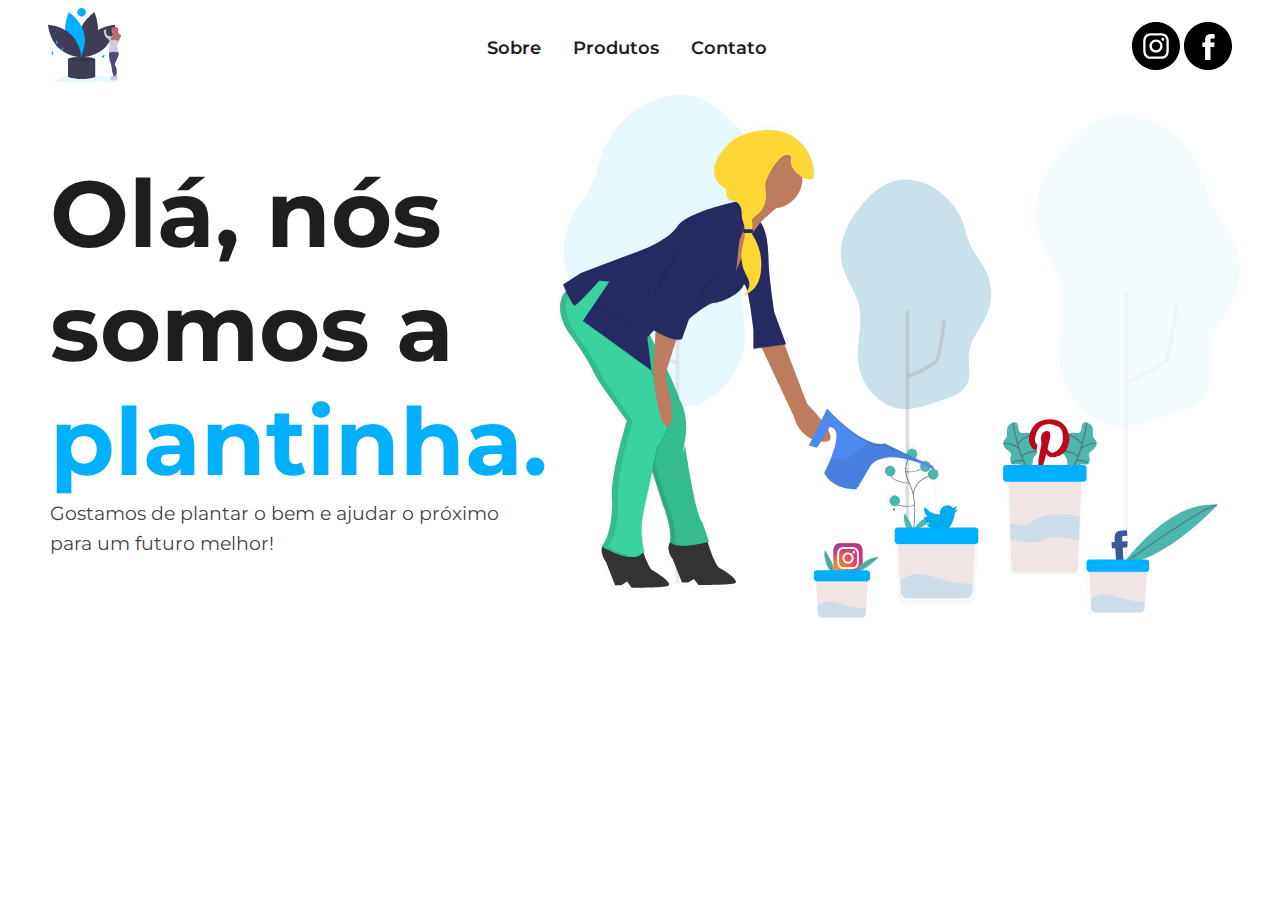
<file: index.html>
<!DOCTYPE html>
<html lang="pt-BR">

<head>
	<meta charset="UTF-8">
	<meta name="author" content="Fernando Unger">
	<meta name="description" content="Gostamos de plantar o bem e ajudar o próximo para um futuro melhor!">
	<meta name="viewport" content="width=device-width, initial-scale=1.0">
	<link rel="preconnect" href="https://fonts.googleapis.com">
	<link rel="preconnect" href="https://fonts.gstatic.com" crossorigin>
	<link href="https://fonts.googleapis.com/css2?family=Montserrat:wght@400;600;800&display=swap" rel="stylesheet">
	<link rel="apple-touch-icon" sizes="180x180" href="./assets/img/apple-touch-icon.png">
	<link rel="icon" type="image/png" sizes="32x32" href="./assets/img/favicon-32x32.png">
	<link rel="icon" type="image/png" sizes="16x16" href="./assets/img/favicon-16x16.png">
	<link rel="stylesheet" href="./assets/CSS/style.css">
	<link rel="stylesheet" href="./assets/CSS/header.css">
	<link rel="stylesheet" href="./assets/CSS/home.css">
	<title>Plantinha</title>
</head>

<body>
	<header class="header">
		<a href="index.html">
			<img src="./assets/img/header/logo.svg" alt="Logo Plantinha">
		</a>
		<nav class="menu">
			<ul class="menu__list">
				<li class="item__list">
					<a class="item__list--link" href="index.html">Sobre</a>
				</li>
				<li class="item__list">
					<a class="item__list--link" href="produtos.html">Produtos</a>
				</li>
				<li class="item__list">
					<a class="item__list--link" href="contato.html">Contato</a>
				</li>
			</ul>
		</nav>
		<div class="social">
			<img class="social__networks" src="./assets/img/header/instagram.svg" alt="Logotipo Instagram">
			<img class="social__networks" src="./assets/img/header/facebook.svg" alt="Logotipo Facebook">
		</div>
	</header>
	<section class="container">
		<article class="artigo">
			<h1 class="artigo__titulo">Olá, nós somos a
				<span class="artigo__titulo--frase">plantinha.</span>
			</h1>
			<p class="artigo__descricao">
				Gostamos de plantar o bem e ajudar o próximo para um futuro melhor!
			</p>
		</article>
		<img class="container__imagem" src="./assets/img/undraw.svg" alt="Image Plantinha">
	</section>

</body>
</html>
</file>
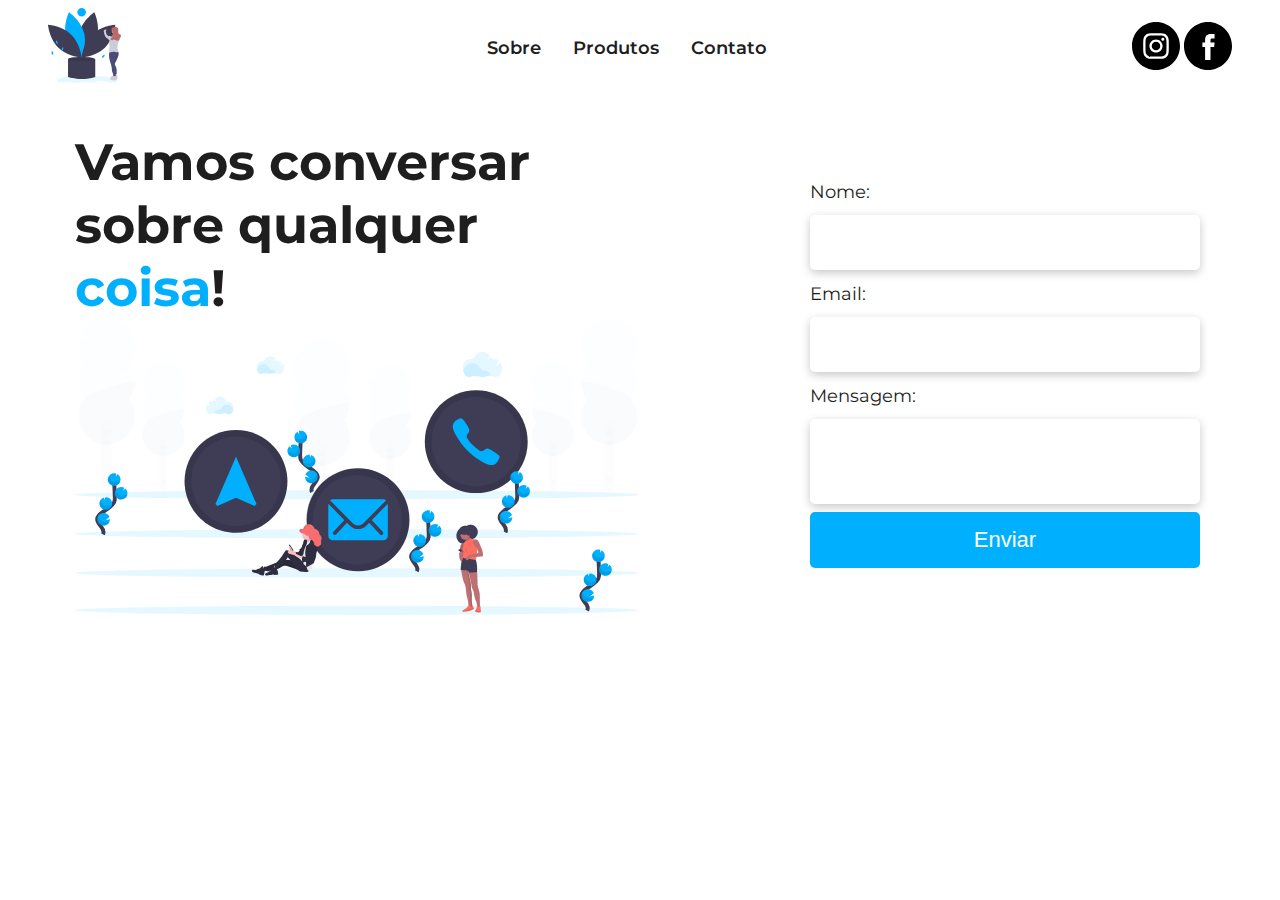
<file: contato.html>
<!DOCTYPE html>
<html lang="pt-BR">

<head>
	<meta charset="UTF-8">
	<meta name="viewport" content="width=device-width, initial-scale=1.0">
	<link rel="preconnect" href="https://fonts.googleapis.com">
	<link rel="preconnect" href="https://fonts.gstatic.com" crossorigin>
	<link href="https://fonts.googleapis.com/css2?family=Montserrat:wght@400;600;800&display=swap" rel="stylesheet">
	<link rel="apple-touch-icon" sizes="180x180" href="./assets/img/apple-touch-icon.png">
	<link rel="icon" type="image/png" sizes="32x32" href="./assets/img/favicon-32x32.png">
	<link rel="icon" type="image/png" sizes="16x16" href="./assets/img/favicon-16x16.png">
	<link rel="stylesheet" href="./assets/CSS/style.css">
	<link rel="stylesheet" href="./assets/CSS/header.css">
	<link rel="stylesheet" href="./assets/CSS/contato.css">
</head>

<body>
	<header class="header">
		<a href="index.html">
			<img src="./assets/img/header/logo.svg" alt="Logo Plantinha">
		</a>
		<nav class="menu">
			<ul class="menu__list">
				<li class="item__list">
					<a class="item__list--link" href="index.html">Sobre</a>
				</li>
				<li class="item__list">
					<a class="item__list--link" href="produtos.html">Produtos</a>
				</li>
				<li class="item__list">
					<a class="item__list--link" href="contato.html">Contato</a>
				</li>
			</ul>
		</nav>
		<div class="social">
			<img class="social__networks" src="./assets/img/header/instagram.svg" alt="Logotipo Instagram">
			<img class="social__networks" src="./assets/img/header/facebook.svg" alt="Logotipo Facebook">
		</div>
	</header>
	<section class="container">
		<div class="box__container">
			<h2 class="box__titulo"> Vamos conversar sobre qualquer <span>coisa</span>!</h2>
			<img class="box__imagem" src="./assets/img/undraw_contact.svg">
		</div>
		<form class="formulario" method="post">
			<label class="formulario__label" for="text">Nome:</label>
			<input class="formulario__caixa" type="text" id="text">
			<label class="formulario__label" for="email">Email:</label>
			<input class="formulario__caixa" type="email" id="email">
			<label class="formulario__label" for="mensg">Mensagem:</label>
			<textarea class="formulario__textarea" id="mensg"></textarea>
			<button class="formulario__botao" type="submit">Enviar</button>
		</form>
	</section>
</body>

</html>
</file>
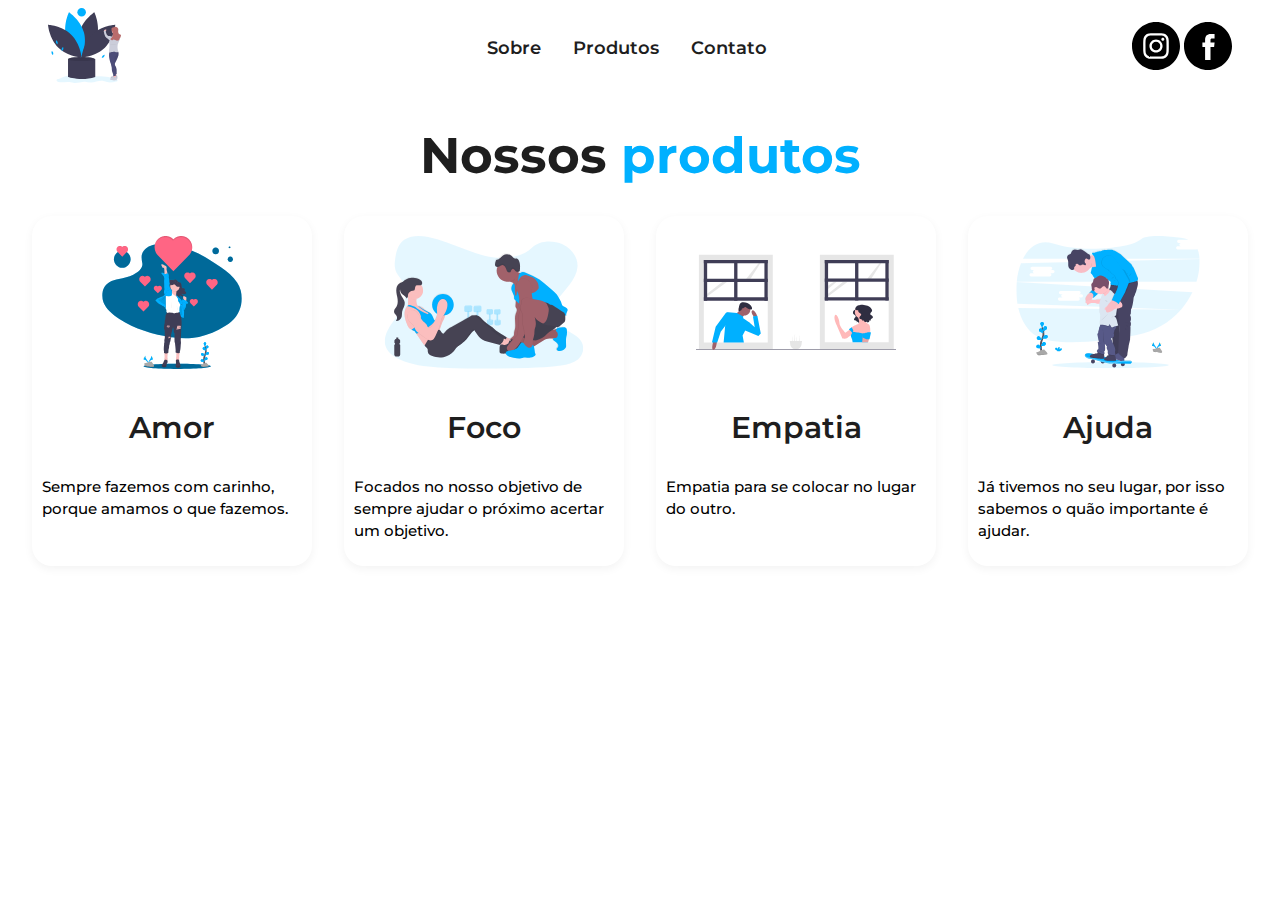
<file: produtos.html>
<!DOCTYPE html>
<html lang="pt-BR">

<head>
	<meta charset="UTF-8">
	<meta name="viewport" content="width=device-width, initial-scale=1.0">
	<link rel="preconnect" href="https://fonts.googleapis.com">
	<link rel="preconnect" href="https://fonts.gstatic.com" crossorigin>
	<link href="https://fonts.googleapis.com/css2?family=Montserrat:wght@400;600;800&display=swap" rel="stylesheet">
	<link rel="apple-touch-icon" sizes="180x180" href="./assets/img/apple-touch-icon.png">
	<link rel="icon" type="image/png" sizes="32x32" href="./assets/img/favicon-32x32.png">
	<link rel="icon" type="image/png" sizes="16x16" href="./assets/img/favicon-16x16.png">
	<link rel="stylesheet" href="./assets/CSS/style.css">
	<link rel="stylesheet" href="./assets/CSS/header.css">
	<link rel="stylesheet" href="./assets/CSS/produtos.css">
	<title>Plantinha Produtos</title>
</head>

<body>
	<header class="header">
		<a href="index.html">
			<img src="./assets/img/header/logo.svg" alt="Logo Plantinha">
		</a>
		<nav class="menu">
			<ul class="menu__list">
				<li class="item__list">
					<a class="item__list--link" href="index.html">Sobre</a>
				</li>
				<li class="item__list">
					<a class="item__list--link" href="produtos.html">Produtos</a>
				</li>
				<li class="item__list">
					<a class="item__list--link" href="contato.html">Contato</a>
				</li>
			</ul>
		</nav>
		<div class="social">
			<img class="social__networks" src="./assets/img/header/instagram.svg" alt="Logotipo Instagram">
			<img class="social__networks" src="./assets/img/header/facebook.svg" alt="Logotipo Facebook">
		</div>
	</header>
	<section class="container">
		<h1 class="container__titulo">Nossos
			<span>produtos</span>
		</h1>

		<div class="main__box">
			<div class="box__daughter">
				<img class="box__imagem" src="./assets/img/produtos/amor-produtos.svg" alt="Imagem Amor">
				<h2 class="box__titulo">
					Amor
				</h2>
				<p class="box__descricao">
					Sempre fazemos com carinho, porque amamos o que fazemos.
				</p>
			</div>
			<div class="box__daughter">
				<img class="box__imagem" src="./assets/img/produtos/foco-produtos.svg" alt="Imagem Foco">
				<h2 class="box__titulo">
					Foco
				</h2>
				<p class="box__descricao">
					Focados no nosso objetivo de sempre ajudar o próximo acertar um objetivo.
				</p>
			</div>
			<div class="box__daughter">
				<img class="box__imagem" src="./assets/img/produtos/empatia-produtos.svg" alt="Imagem Empatia">
				<h2 class="box__titulo">
					Empatia
				</h2>
				<p class="box__descricao">
					Empatia para se colocar no lugar do outro.
				</p>
			</div>
			<div class="box__daughter">
				<img class="box__imagem" src="./assets/img/produtos/ajuda-produtos.svg" alt="Imagem Ajuda">
				<h2 class="box__titulo">
					Ajuda
				</h2>
				<p class="box__descricao">
					Já tivemos no seu lugar, por isso sabemos o quão importante é ajudar.
				</p>
			</div>
		</div>
	</section>
</body>

</html>
</file>
<file: assets/CSS/style.css>
*{
	margin: 0;
	padding: 0;
	box-sizing: border-box;
	list-style: none;
	text-decoration: none;
	outline: none;
}
body{
	font-family: 'Montserrat' , sans-serif;
	margin: 0 auto;
	max-width: 1400px;
}
span{
	color:#00b0ff;
}
</file>
<file: assets/CSS/header.css>
.header{
	background: #FFFFFF;
	display: flex;
	align-items: center;
	padding: 8px;
	justify-content: space-between;
	gap: 1.4rem;
	max-width: 1200px;
	margin: 0 auto;
}
.header .menu .menu__list{
	display: flex;
	flex-wrap: wrap;
	gap: 2rem;
}
.header .menu .menu__list .item__list {
	font-size: 1.1rem;
}
.header .menu .menu__list .item__list .item__list--link{
	color: #1e1e1e;
	font-weight: 600;
}
.header .menu .menu__list .item__list .item__list--link:hover{
	border-bottom: 3px solid #00b0ff;
}
@media (max-width:800px){
	.header{
		flex-direction: column;
		justify-content: center;
		flex-wrap: wrap;
	}
	.header .social .social__networks{
		display: none;
	}

}
</file>
<file: assets/CSS/home.css>
.container{
	padding: 80px auto;
	display: flex;
	align-items: center;
	gap: 1rem;
	justify-content: space-between;
	max-width: 1200px;
	margin: 0 auto;
}
.container .artigo{
	max-width: 500px;
	margin: 0 auto;
	padding: 10px;
}
.container .artigo .artigo__titulo{
	color: #1e1e1e;
	font-size: clamp(3.4375rem, 2.6339rem + 4.0179vw, 6.25rem);
}
.container .artigo .artigo__titulo .artigo__titulo--frase{
	color: #00b0ff;
}
.container .artigo .artigo__descricao{
	line-height: 30px;
	color: #1e1e1edd;
	font-size: 1.2rem;
}
.container__imagem{
	width: 75%;
}
@media (max-width:1000px){
	.container{
		flex-direction: column;
		justify-content: center;
	}
}
</file>
<file: assets/CSS/contato.css>
.container{
	border-radius: 30px 30px 0 0;
	display: flex;
	align-items: center;
	padding: 35px 8px;
	justify-content: space-around;
	margin: 0 auto;
	max-width: 1325px;
	gap: 2rem;
}
.container .box__container{
	display: flex;
	align-items: center;
	flex-direction: column;
	max-width: 564px;
}
.container .box__container .box__titulo{
	color: #1e1e1e;
	font-size: clamp(1.875rem, 1.4286rem + 2.2321vw, 3.4375rem);
	font-weight: 700;
}
.container .box__container .box__imagem{
	width: 100%;
}
.container .formulario{
	display: flex;
	flex-direction: column;
	gap: 0.5rem;
	padding: 5px;
	width: 100%;
	max-width: 400px;
}

.container .formulario .formulario__caixa{
	padding: 20px;
	border-radius: 5px;
	box-shadow: 0 3px 10px rgba(0, 0, 0, 22%);
	border: none;

}

.container .formulario .formulario__label{
	color: #1e1e1e;
	font-size: 1.1rem;
	font-weight: 400;
	margin: 5px 0;
}
.container .formulario .formulario__textarea{
	border: none;
	border-radius: 5px;
	box-shadow: 0 3px 10px rgba(0, 0, 0, 22%);
	height: 85px;
	resize: none;
}
.container .formulario .formulario__botao{
	border: none;
	background-color: #00B0FF;
	border-radius: 5px;
	color: #FFFFFF;
	font-size: 22px;
	padding: 15px;
}
.container .formulario .formulario__botao:hover{
	background-color: rgb(21, 160, 219);
	cursor: pointer;
	transition: 0.4s ease-in-out;
	
}
@media (max-width:800px) {
	.container{
		justify-content: center;
		flex-direction: column;
	}
	
}
</file>
<file: assets/CSS/produtos.css>
.container{
	border-radius: 30px 30px 0 0;
	display: flex;
	align-items: center;
	flex-direction: column;
	margin: auto;
	max-width: 1325px;
}
.container .container__titulo{
	color: #1e1e1e;
	font-size: 50px;
	font-weight: 700;
	margin: 30px auto;
	text-align: center;
}
.container .container__titulo span{
	color: #00b0ff;
}
.container .main__box{
	display: flex;
	align-items: center;
	gap: 2rem;
	justify-content: space-around;
	flex-wrap: wrap;
	max-width: 1325px;
}
.container .main__box .box__daughter{
	background-color:#fff;
	border-radius: 20px;
	box-shadow: 0 3px 10px rgba(0, 0, 0, 0.052);
	display: flex;
	align-items: center;
	flex-direction: column;
	height: 350px;
	transition: transform .2s;
	width: 280px;
}
.container .main__box .box__daughter:hover{
	transform: scale(1.1);
}
.container .main__box .box__daughter .box__imagem{
	height: 133px;
	margin: 20px;
	width: 200px;
}
.container .main__box .box__daughter .box__titulo{
	font-size: 30px;
	font-weight: 600;
	margin: 20px;
	color: #1e1e1e;
}
.container .main__box .box__daughter .box__descricao{
	font-size: 15px;
	font-weight: 500;
	line-height: 22px;
	margin: 10px;
}
</file>
